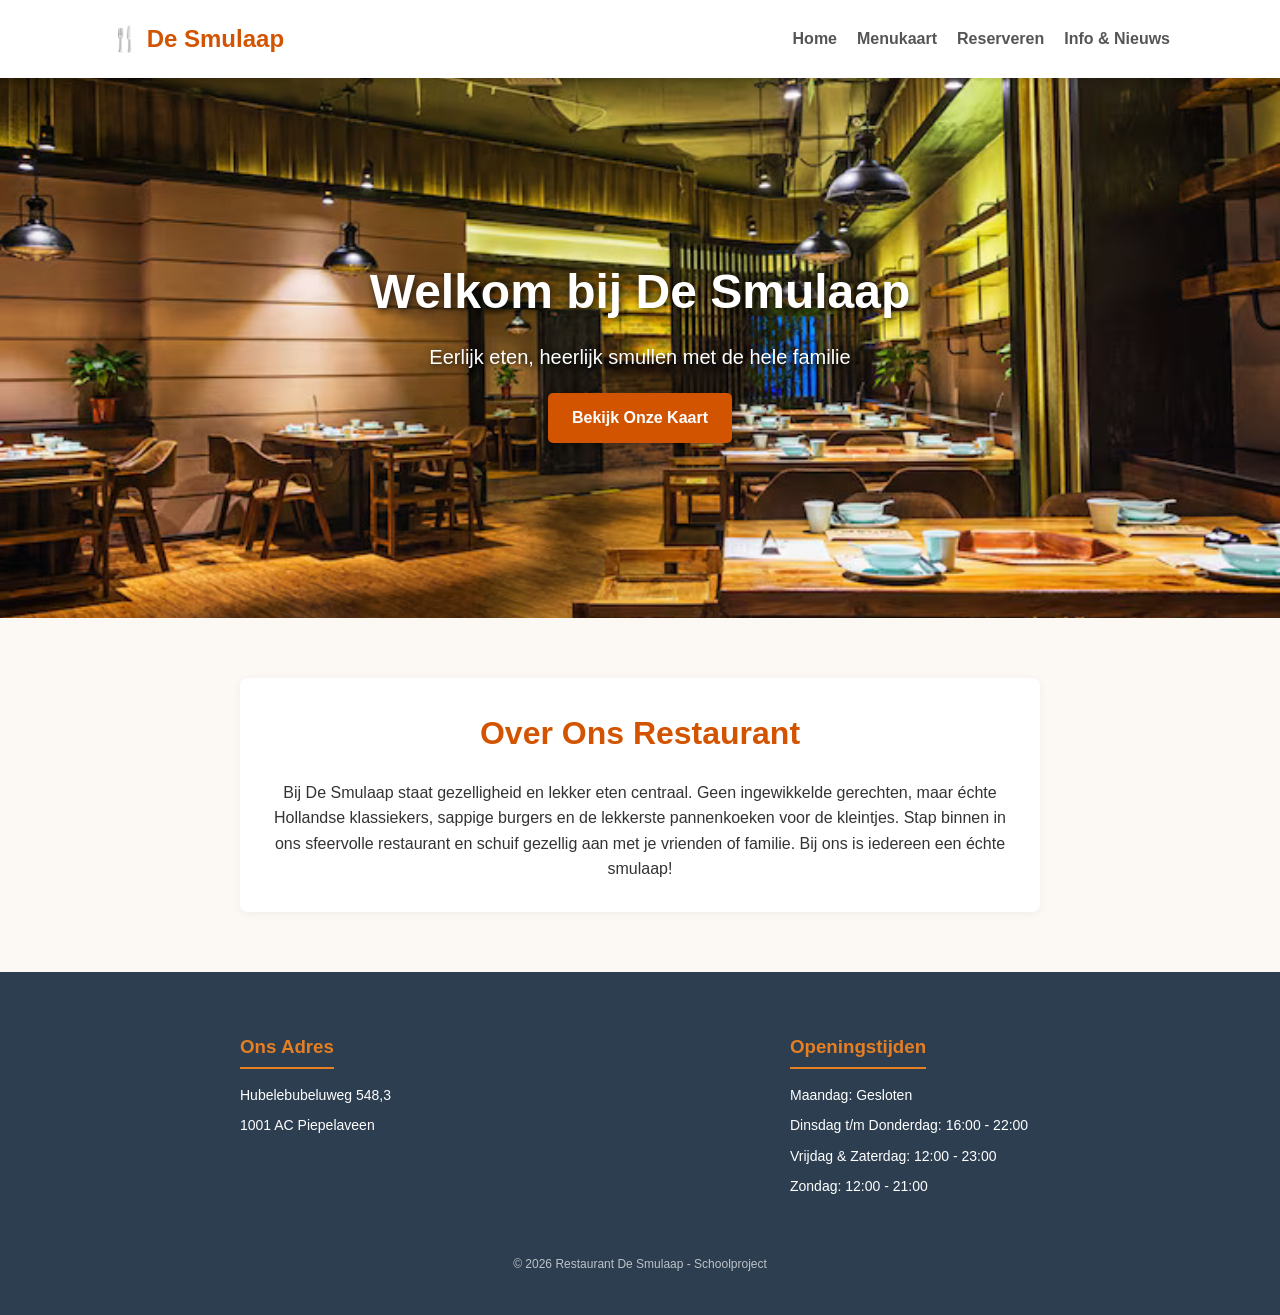
<file: index.html>
<!DOCTYPE html>
<html lang="nl">
<head>
    <meta charset="UTF-8">
    <meta name="viewport" content="width=device-width, initial-scale=1.0">
    <title>Restaurant De Smulaap | Gezellig & Heerlijk Smullen</title>
    <!-- Koppeling naar het losse CSS bestand -->
    <link rel="stylesheet" href="style.css">
    <!-- Koppeling naar jouw eigen website-icoon -->
    <link rel="icon" type="image/png" href="images/favicon.png">
</head>
<body>

    <!-- Navigatiebalk -->
    <header>
        <div class="nav-container">
            <a href="index.html" class="logo">🍴 De Smulaap</a>
            <nav>
                <ul>
                    <li><a href="index.html">Home</a></li>
                    <li><a href="menu.html">Menukaart</a></li>
                    <li><a href="reserveren.html">Reserveren</a></li>
                    <li><a href="info.html">Info & Nieuws</a></li>
                </ul>
            </nav>
        </div>
    </header>

    <!-- Welkomstsectie (De achtergrondfoto wordt ingeladen via de style.css) -->
    <section class="hero">
        <h1>Welkom bij De Smulaap</h1>
        <p>Eerlijk eten, heerlijk smullen met de hele familie</p>
        <a href="menu.html" class="btn">Bekijk Onze Kaart</a>
    </section>

    <!-- Over ons informatie -->
    <section class="about-section">
        <h2>Over Ons Restaurant</h2>
        <p>Bij De Smulaap staat gezelligheid en lekker eten centraal. Geen ingewikkelde gerechten, maar échte Hollandse klassiekers, sappige burgers en de lekkerste pannenkoeken voor de kleintjes. Stap binnen in ons sfeervolle restaurant en schuif gezellig aan met je vrienden of familie. Bij ons is iedereen een échte smulaap!</p>
    </section>

    <!-- Footer met praktische info -->
    <footer>
        <div class="footer-container">
            <div class="footer-box">
                <h3>Ons Adres</h3>
                <p>Hubelebubeluweg 548,3</p>
                <p>1001 AC Piepelaveen</p>
            </div>
            <div class="footer-box">
                <h3>Openingstijden</h3>
                <p>Maandag: Gesloten</p>
                <p>Dinsdag t/m Donderdag: 16:00 - 22:00</p>
                <p>Vrijdag & Zaterdag: 12:00 - 23:00</p>
                <p>Zondag: 12:00 - 21:00</p>
            </div>
        </div>
        <div class="copyright">
            <p>&copy; 2026 Restaurant De Smulaap - Schoolproject</p>
        </div>
    </footer>

</body>
</html>
</file>
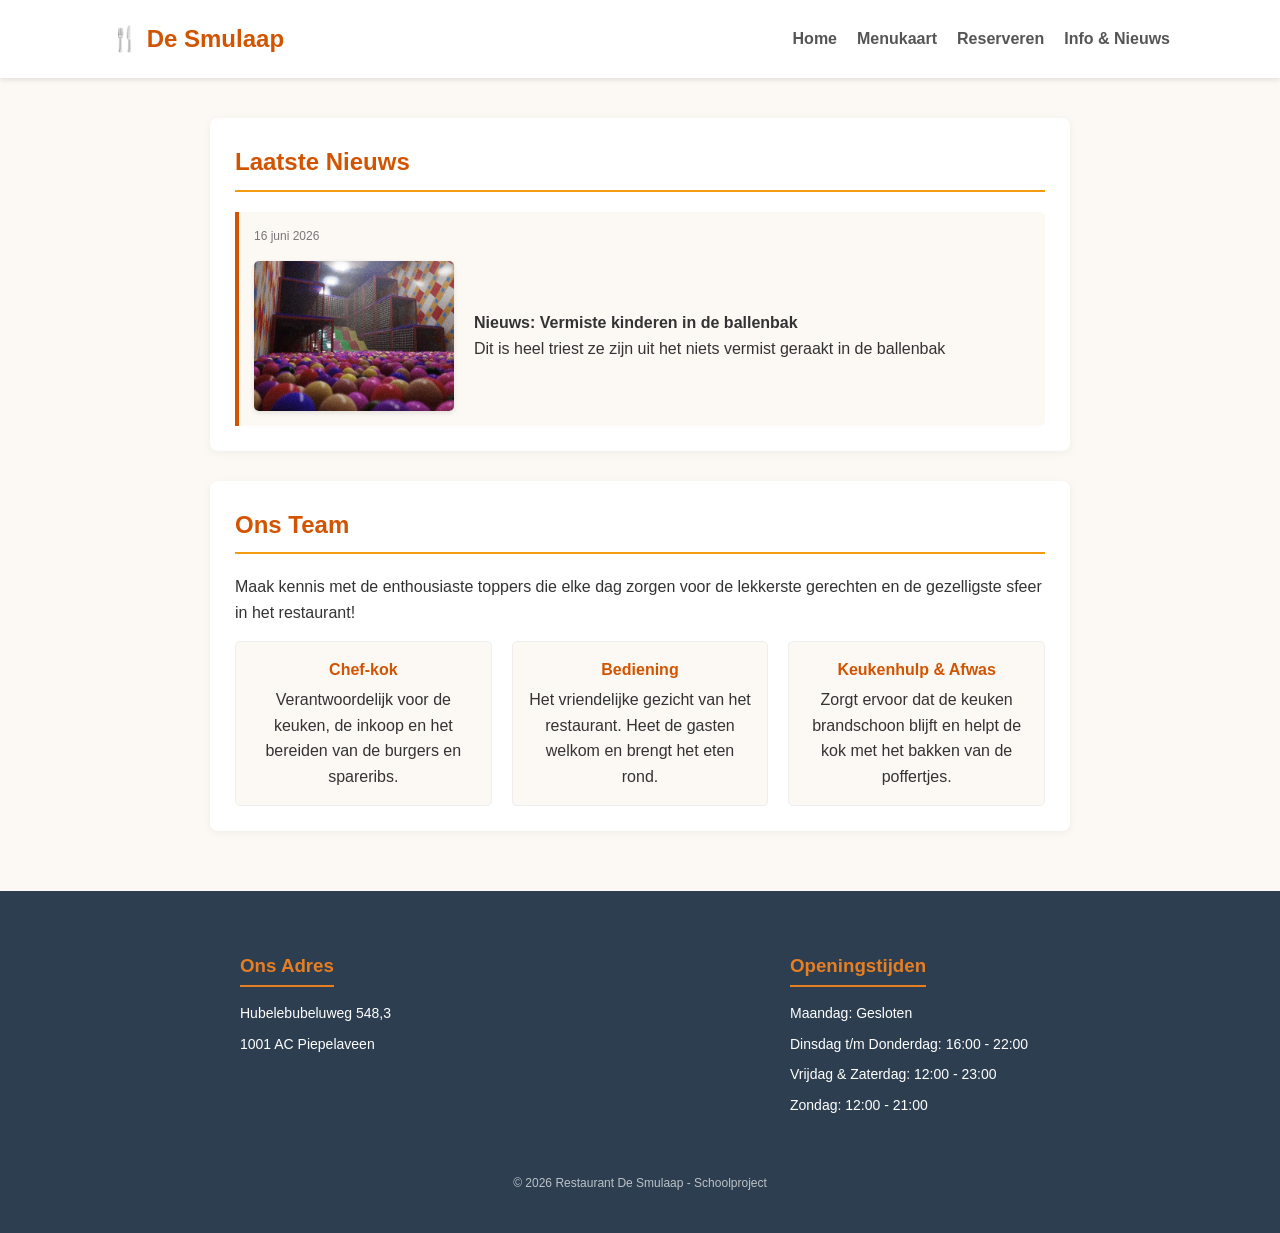
<file: info.html>
<!DOCTYPE html>
<html lang="nl">
<head>
    <meta charset="UTF-8">
    <meta name="viewport" content="width=device-width, initial-scale=1.0">
    <title>Informatie & Nieuws | De Smulaap</title>
    <!-- Gekoppeld met de vernieuwde style.css -->
    <link rel="stylesheet" href="style.css">
    <link rel="icon" type="image/png" href="images/favicon.png">
</head>
<body>

    <!-- Navigatiebalk -->
    <header>
        <div class="nav-container">
            <a href="index.html" class="logo">🍴 De Smulaap</a>
            <nav>
                <ul>
                    <li><a href="index.html">Home</a></li>
                    <li><a href="menu.html">Menukaart</a></li>
                    <li><a href="reserveren.html">Reserveren</a></li>
                    <li><a href="info.html">Info & Nieuws</a></li>
                </ul>
            </nav>
        </div>
    </header>

    <!-- Hoofdinhoud -->
    <main class="info-section">
        
        <!-- Sectie: Nieuws -->
        <div class="info-card">
            <h2>Laatste Nieuws</h2>
            <div class="news-item">
                <div class="news-date">16 juni 2026</div>
                
                <!-- De lay-out met de foto naast de tekst -->
                <div class="news-container">
                    <img src="images/Nieuws.jpg" alt="Nieuws afbeelding" class="news-image">
                    <div class="news-content">
                        <strong>Nieuws: Vermiste kinderen in de ballenbak</strong>
                        <p>Dit is heel triest ze zijn uit het niets vermist geraakt in de ballenbak</p>
                    </div>
                </div>
                
            </div>
        </div>

        <!-- Sectie: Personeel -->
        <div class="info-card">
            <h2>Ons Team</h2>
            <p>Maak kennis met de enthousiaste toppers die elke dag zorgen voor de lekkerste gerechten en de gezelligste sfeer in het restaurant!</p>
            
            <div class="staff-grid">
                <div class="staff-member">
                    <div class="staff-role">Chef-kok</div>
                    <p>Verantwoordelijk voor de keuken, de inkoop en het bereiden van de burgers en spareribs.</p>
                </div>
                <div class="staff-member">
                    <div class="staff-role">Bediening</div>
                    <p>Het vriendelijke gezicht van het restaurant. Heet de gasten welkom en brengt het eten rond.</p>
                </div>
                <div class="staff-member">
                    <div class="staff-role">Keukenhulp & Afwas</div>
                    <p>Zorgt ervoor dat de keuken brandschoon blijft en helpt de kok met het bakken van de poffertjes.</p>
                </div>
            </div>
        </div>

    </main>

    <!-- Footer -->
    <footer>
        <div class="footer-container">
            <div class="footer-box">
                <h3>Ons Adres</h3>
                <p>Hubelebubeluweg 548,3</p>
                <p>1001 AC Piepelaveen</p>
            </div>
            <div class="footer-box">
                <h3>Openingstijden</h3>
                <p>Maandag: Gesloten</p>
                <p>Dinsdag t/m Donderdag: 16:00 - 22:00</p>
                <p>Vrijdag & Zaterdag: 12:00 - 23:00</p>
                <p>Zondag: 12:00 - 21:00</p>
            </div>
        </div>
        <div class="copyright">
            <p>&copy; 2026 Restaurant De Smulaap - Schoolproject</p>
        </div>
    </footer>

</body>
</html>
</file>
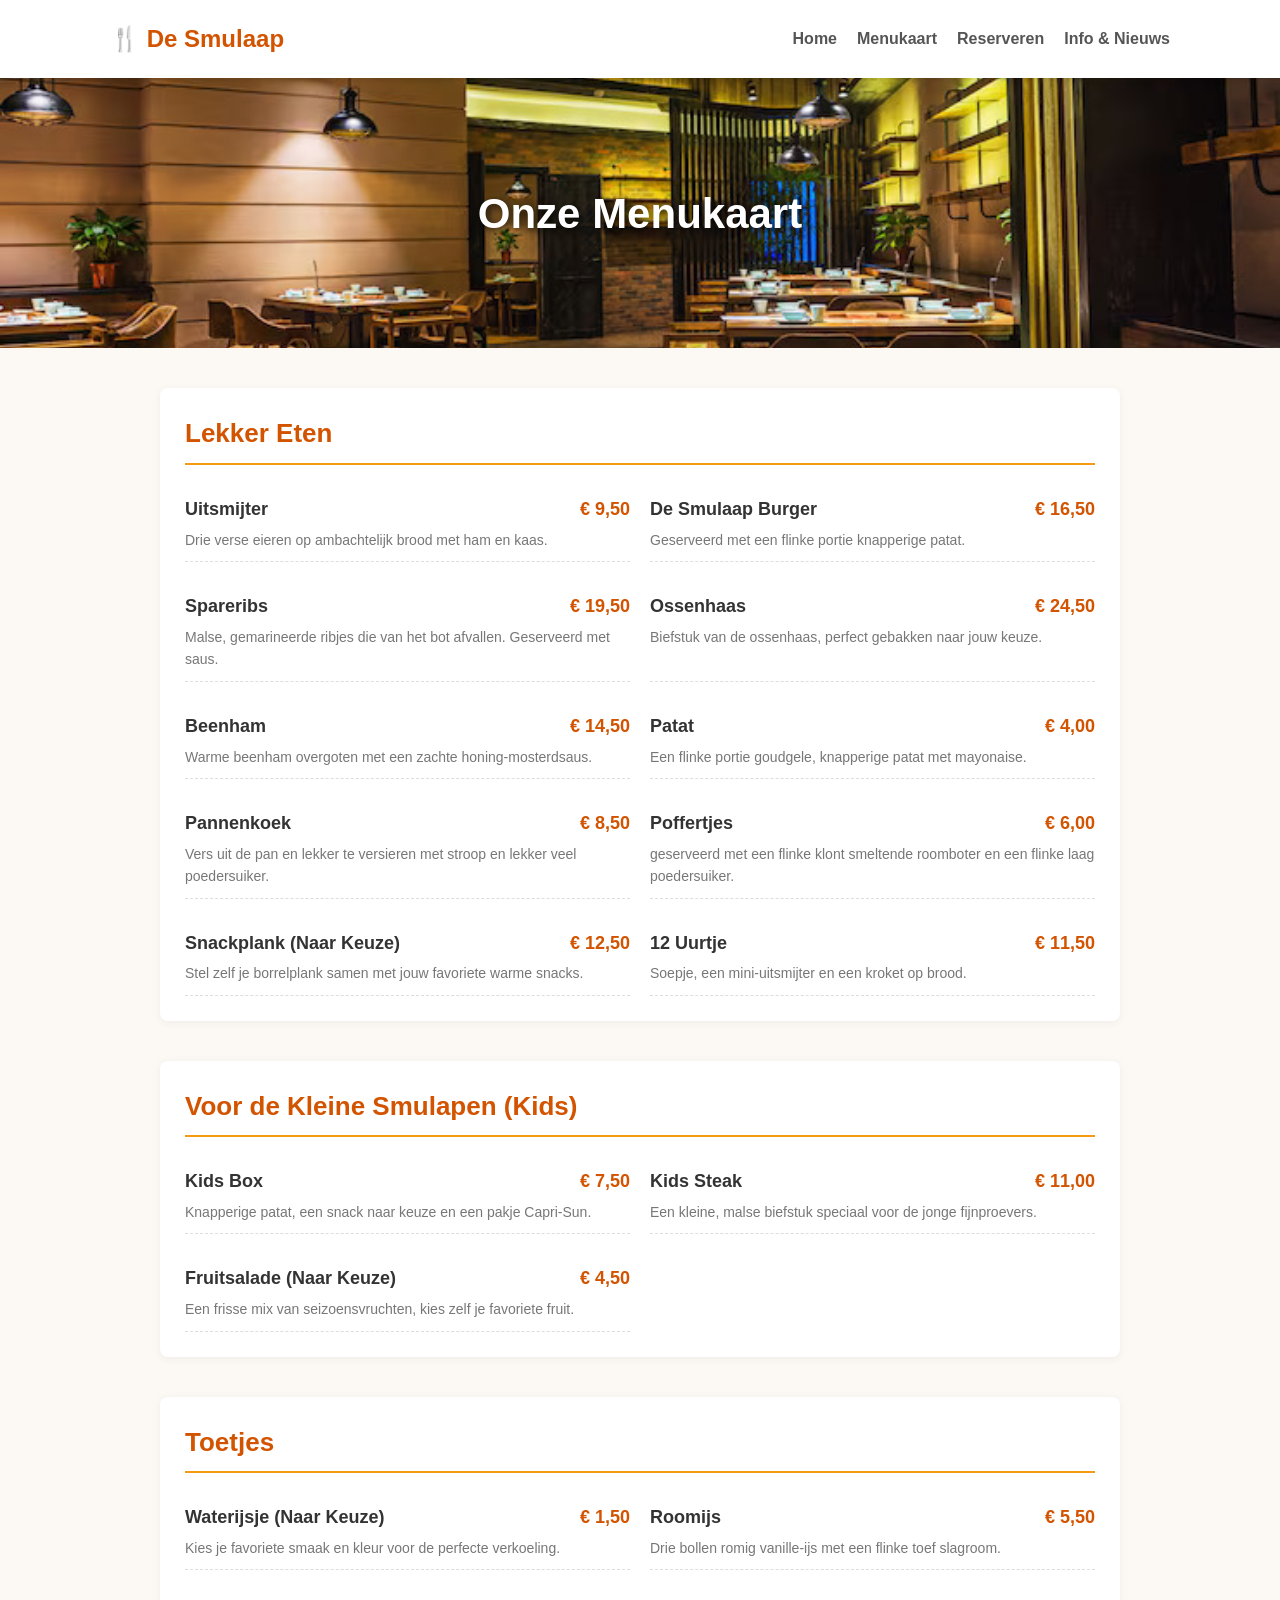
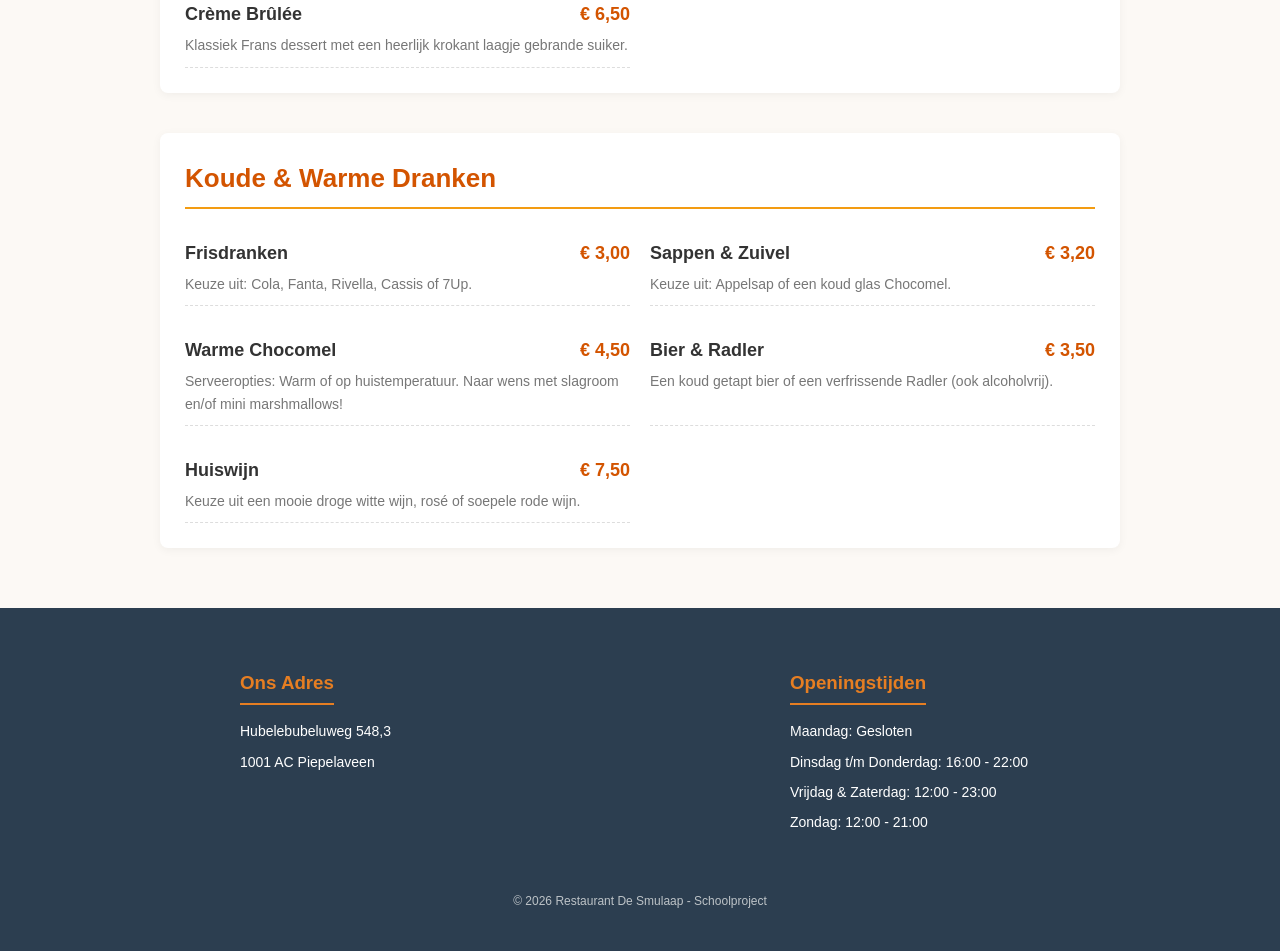
<file: menu.html>
<!DOCTYPE html>
<html lang="nl">
<head>
    <meta charset="UTF-8">
    <meta name="viewport" content="width=device-width, initial-scale=1.0">
    <title>Menukaart | De Smulaap</title>
    <!-- Koppeling naar het losse CSS bestand -->
    <link rel="stylesheet" href="style.css">
    <link rel="icon" type="image/png" href="images/favicon.png">
</head>
<body>

    <!-- Navigatiebalk -->
    <header>
        <div class="nav-container">
            <a href="index.html" class="logo">🍴 De Smulaap</a>
            <nav>
                <ul>
                    <li><a href="index.html">Home</a></li>
                    <li><a href="menu.html">Menukaart</a></li>
                    <li><a href="reserveren.html">Reserveren</a></li>
                    <li><a href="info.html">Info & Nieuws</a></li>
                </ul>
            </nav>
        </div>
    </header>

    <!-- Kop boven de menukaart -->
    <section class="menu-title-section">
        <h1>Onze Menukaart</h1>
    </section>

    <!-- De Menukaart inhoud -->
    <main class="menu-container">

        <!-- Categorie: Eten -->
        <div class="menu-category">
            <h2>Lekker Eten</h2>
            <div class="menu-grid">
                <div class="menu-item">
                    <div class="menu-item-header"><span>Uitsmijter</span> <span class="menu-item-price">€ 9,50</span></div>
                    <div class="menu-item-description">Drie verse eieren op ambachtelijk brood met ham en kaas.</div>
                </div>
                <div class="menu-item">
                    <div class="menu-item-header"><span>De Smulaap Burger</span> <span class="menu-item-price">€ 16,50</span></div>
                    <div class="menu-item-description">Geserveerd met een flinke portie knapperige patat.</div>
                </div>
                <div class="menu-item">
                    <div class="menu-item-header"><span>Spareribs</span> <span class="menu-item-price">€ 19,50</span></div>
                    <div class="menu-item-description">Malse, gemarineerde ribjes die van het bot afvallen. Geserveerd met saus.</div>
                </div>
                <div class="menu-item">
                    <div class="menu-item-header"><span>Ossenhaas</span> <span class="menu-item-price">€ 24,50</span></div>
                    <div class="menu-item-description">Biefstuk van de ossenhaas, perfect gebakken naar jouw keuze.</div>
                </div>
                <div class="menu-item">
                    <div class="menu-item-header"><span>Beenham</span> <span class="menu-item-price">€ 14,50</span></div>
                    <div class="menu-item-description">Warme beenham overgoten met een zachte honing-mosterdsaus.</div>
                </div>
                <div class="menu-item">
                    <div class="menu-item-header"><span>Patat</span> <span class="menu-item-price">€ 4,00</span></div>
                    <div class="menu-item-description">Een flinke portie goudgele, knapperige patat met mayonaise.</div>
                </div>
                <div class="menu-item">
                    <div class="menu-item-header"><span>Pannenkoek</span> <span class="menu-item-price">€ 8,50</span></div>
                    <div class="menu-item-description">Vers uit de pan en lekker te versieren met stroop en lekker veel poedersuiker.</div>
                </div>
                <div class="menu-item">
                    <div class="menu-item-header"><span>Poffertjes</span> <span class="menu-item-price">€ 6,00</span></div>
                    <div class="menu-item-description">geserveerd met een flinke klont smeltende roomboter en een flinke laag poedersuiker.</div>
                </div>
                <div class="menu-item">
                    <div class="menu-item-header"><span>Snackplank (Naar Keuze)</span> <span class="menu-item-price">€ 12,50</span></div>
                    <div class="menu-item-description">Stel zelf je borrelplank samen met jouw favoriete warme snacks.</div>
                </div>
                <div class="menu-item">
                    <div class="menu-item-header"><span>12 Uurtje</span> <span class="menu-item-price">€ 11,50</span></div>
                    <div class="menu-item-description">Soepje, een mini-uitsmijter en een kroket op brood.</div>
                </div>
            </div>
        </div>

        <!-- Categorie: Kids -->
        <div class="menu-category">
            <h2>Voor de Kleine Smulapen (Kids)</h2>
            <div class="menu-grid">
                <div class="menu-item">
                    <div class="menu-item-header"><span>Kids Box</span> <span class="menu-item-price">€ 7,50</span></div>
                    <div class="menu-item-description">Knapperige patat, een snack naar keuze en een pakje Capri-Sun.</div>
                </div>
                <div class="menu-item">
                    <div class="menu-item-header"><span>Kids Steak</span> <span class="menu-item-price">€ 11,00</span></div>
                    <div class="menu-item-description">Een kleine, malse biefstuk speciaal voor de jonge fijnproevers.</div>
                </div>
                <div class="menu-item">
                    <div class="menu-item-header"><span>Fruitsalade (Naar Keuze)</span> <span class="menu-item-price">€ 4,50</span></div>
                    <div class="menu-item-description">Een frisse mix van seizoensvruchten, kies zelf je favoriete fruit.</div>
                </div>
            </div>
        </div>

        <!-- Categorie: Toetjes -->
        <div class="menu-category">
            <h2>Toetjes</h2>
            <div class="menu-grid">
                <div class="menu-item">
                    <div class="menu-item-header"><span>Waterijsje (Naar Keuze)</span> <span class="menu-item-price">€ 1,50</span></div>
                    <div class="menu-item-description">Kies je favoriete smaak en kleur voor de perfecte verkoeling.</div>
                </div>
                <div class="menu-item">
                    <div class="menu-item-header"><span>Roomijs</span> <span class="menu-item-price">€ 5,50</span></div>
                    <div class="menu-item-description">Drie bollen romig vanille-ijs met een flinke toef slagroom.</div>
                </div>
                <div class="menu-item">
                    <div class="menu-item-header"><span>Crème Brûlée</span> <span class="menu-item-price">€ 6,50</span></div>
                    <div class="menu-item-description">Klassiek Frans dessert met een heerlijk krokant laagje gebrande suiker.</div>
                </div>
            </div>
        </div>

        <!-- Categorie: Drinks -->
        <div class="menu-category">
            <h2>Koude & Warme Dranken</h2>
            <div class="menu-grid">
                <div class="menu-item">
                    <div class="menu-item-header"><span>Frisdranken</span> <span class="menu-item-price">€ 3,00</span></div>
                    <div class="menu-item-description">Keuze uit: Cola, Fanta, Rivella, Cassis of 7Up.</div>
                </div>
                <div class="menu-item">
                    <div class="menu-item-header"><span>Sappen & Zuivel</span> <span class="menu-item-price">€ 3,20</span></div>
                    <div class="menu-item-description">Keuze uit: Appelsap of een koud glas Chocomel.</div>
                </div>
                <div class="menu-item">
                    <div class="menu-item-header"><span>Warme Chocomel</span> <span class="menu-item-price">€ 4,50</span></div>
                    <div class="menu-item-description">Serveeropties: Warm of op huistemperatuur. Naar wens met slagroom en/of mini marshmallows!</div>
                </div>
                <div class="menu-item">
                    <div class="menu-item-header"><span>Bier & Radler</span> <span class="menu-item-price">€ 3,50</span></div>
                    <div class="menu-item-description">Een koud getapt bier of een verfrissende Radler (ook alcoholvrij).</div>
                </div>
                <div class="menu-item">
                    <div class="menu-item-header"><span>Huiswijn</span> <span class="menu-item-price">€ 7,50</span></div>
                    <div class="menu-item-description">Keuze uit een mooie droge witte wijn, rosé of soepele rode wijn.</div>
                </div>
            </div>
        </div>

    </main>

    <!-- Footer -->
    <footer>
        <div class="footer-container">
            <div class="footer-box">
                <h3>Ons Adres</h3>
                <p>Hubelebubeluweg 548,3</p>
                <p>1001 AC Piepelaveen</p>
            </div>
            <div class="footer-box">
                <h3>Openingstijden</h3>
                <p>Maandag: Gesloten</p>
                <p>Dinsdag t/m Donderdag: 16:00 - 22:00</p>
                <p>Vrijdag & Zaterdag: 12:00 - 23:00</p>
                <p>Zondag: 12:00 - 21:00</p>
            </div>
        </div>
        <div class="copyright">
            <p>&copy; 2026 Restaurant De Smulaap - Schoolproject</p>
        </div>
    </footer>

</body>
</html>
</file>
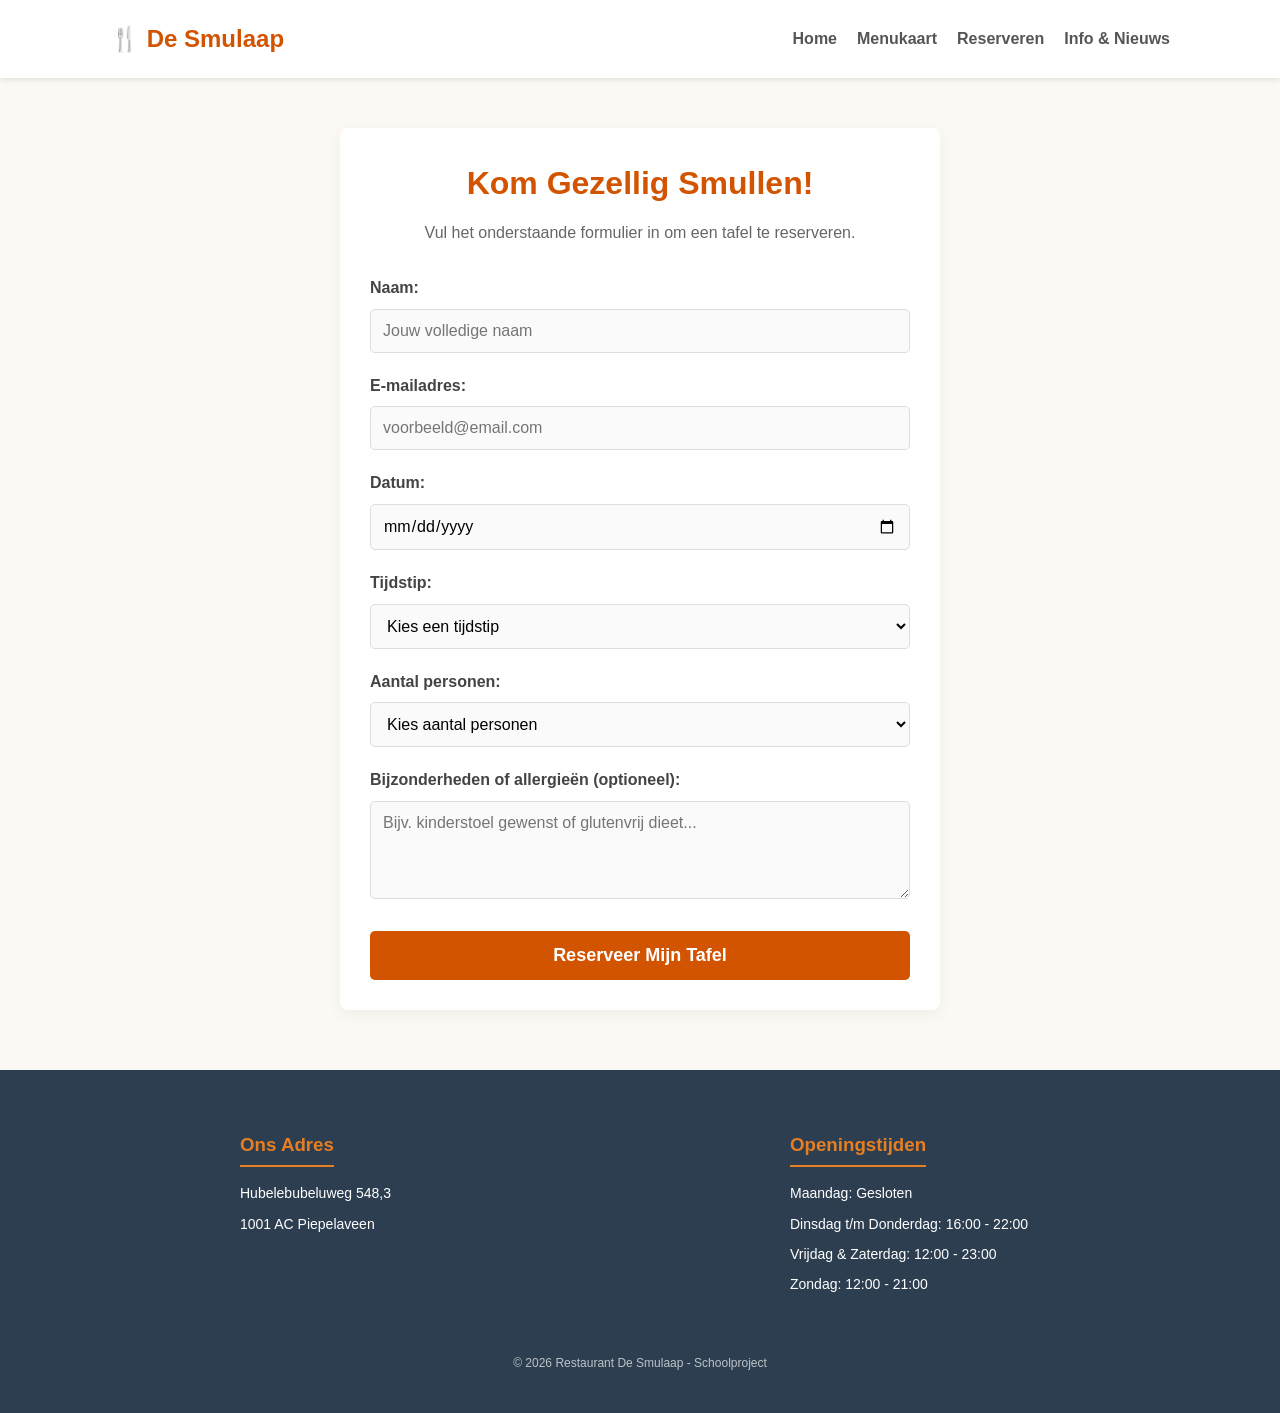
<file: reserveren.html>
<!DOCTYPE html>
<html lang="nl">
<head>
    <meta charset="UTF-8">
    <meta name="viewport" content="width=device-width, initial-scale=1.0">
    <title>Tafel Reserveren | De Smulaap</title>
    <!-- Koppeling naar het losse CSS bestand -->
    <link rel="stylesheet" href="style.css">
    <link rel="icon" type="image/png" href="images/favicon.png">
</head>
<body>

    <!-- Navigatiebalk -->
    <header>
        <div class="nav-container">
            <a href="index.html" class="logo">🍴 De Smulaap</a>
            <nav>
                <ul>
                    <li><a href="index.html">Home</a></li>
                    <li><a href="menu.html">Menukaart</a></li>
                    <li><a href="reserveren.html">Reserveren</a></li>
                    <li><a href="info.html">Info & Nieuws</a></li>
                </ul>
            </nav>
        </div>
    </header>

    <!-- Reserveringsformulier -->
    <main class="reservation-section">
        
        <!-- Deze koptekst verdwijnt nu ook na het reserveren -->
        <div id="formulierKop">
            <h1>Kom Gezellig Smullen!</h1>
            <p>Vul het onderstaande formulier in om een tafel te reserveren.</p>
        </div>

        <form id="reserveringsFormulier" action="https://formspree.io" method="POST">
            
            <div class="form-group">
                <label for="name">Naam:</label>
                <input type="text" id="name" name="naam" placeholder="Jouw volledige naam" required>
            </div>

            <div class="form-group">
                <label for="email">E-mailadres:</label>
                <input type="email" id="email" name="email" placeholder="voorbeeld@email.com" required>
            </div>

            <div class="form-group">
                <label for="date">Datum:</label>
                <input type="date" id="date" name="datum" required>
            </div>

            <div class="form-group">
                <label for="time">Tijdstip:</label>
                <select id="time" name="tijd" required>
                    <option value="" disabled selected>Kies een tijdstip</option>
                    <option value="16:00">16:00 uur</option>
                    <option value="17:00">17:00 uur</option>
                    <option value="18:00">18:00 uur</option>
                    <option value="19:00">19:00 uur</option>
                    <option value="20:00">20:00 uur</option>
                    <option value="21:00">21:00 uur</option>
                </select>
            </div>

            <div class="form-group">
                <label for="guests">Aantal personen:</label>
                <select id="guests" name="personen" required>
                    <option value="" disabled selected>Kies aantal personen</option>
                    <option value="1">1 persoon</option>
                    <option value="2">2 personen</option>
                    <option value="3">3 personen</option>
                    <option value="4">4 personen</option>
                    <option value="5">5 personen</option>
                    <option value="6+">Meer dan 5 personen</option>
                </select>
            </div>

            <div class="form-group">
                <label for="comments">Bijzonderheden of allergieën (optioneel):</label>
                <textarea id="comments" name="opmerkingen" rows="4" placeholder="Bijv. kinderstoel gewenst of glutenvrij dieet..."></textarea>
            </div>

            <button type="submit" class="submit-btn">Reserveer Mijn Tafel</button>
        </form>

        <!-- Succesbox -->
        <div id="succesBericht" style="display: none; margin-top: 20px; padding: 20px; background-color: #d4edda; color: #155724; border: 1px solid #c3e6cb; border-radius: 5px; text-align: center; font-size: 1.2rem; font-weight: bold;">
            <p id="berichtTekst"></p>
        </div>
    </main>

    <!-- Footer -->
    <footer>
        <div class="footer-container">
            <div class="footer-box">
                <h3>Ons Adres</h3>
                <p>Hubelebubeluweg 548,3</p>
                <p>1001 AC Piepelaveen</p>
            </div>
            <div class="footer-box">
                <h3>Openingstijden</h3>
                <p>Maandag: Gesloten</p>
                <p>Dinsdag t/m Donderdag: 16:00 - 22:00</p>
                <p>Vrijdag & Zaterdag: 12:00 - 23:00</p>
                <p>Zondag: 12:00 - 21:00</p>
            </div>
        </div>
        <div class="copyright">
            <p>&copy; 2026 Restaurant De Smulaap - Schoolproject</p>
        </div>
    </footer>

    <!-- JavaScript die ook de koptekst verbergt -->
    <script>
        document.getElementById('reserveringsFormulier').addEventListener('submit', function(event) {
            event.preventDefault();

            const gekozenDatum = document.getElementById('date').value;
            const gekozenTijd = document.getElementById('time').value;

            const datumDelen = gekozenDatum.split('-');
            const geformatteerdeDatum = datumDelen[2] + '-' + datumDelen[1] + '-' + datumDelen[0];

            const succesTekst = `Gereserveerd kom om ${geformatteerdeDatum} om ${gekozenTijd} uur bij ons langs!`;
            
            document.getElementById('berichtTekst').innerText = succesTekst;
            
            // Verberg het formulier EN de koptekst
            document.getElementById('formulierKop').style.display = 'none';
            document.getElementById('reserveringsFormulier').style.display = 'none';
            
            // Toon de succesbox
            document.getElementById('succesBericht').style.display = 'block';
        });
    </script>

</body>
</html>
</file>
<file: style.css>
/* ==========================================
   BASISSTIJLEN & ALGEMENE ACHTERGROND
   ========================================== */
* {
    margin: 0;
    padding: 0;
    box-sizing: border-box;
    font-family: 'Segoe UI', Tahoma, Geneva, Verdana, sans-serif;
}

body {
    background-color: #fcf9f5;
    color: #333;
    line-height: 1.6;
}

/* ==========================================
   NAVIGATIEBALK
   ========================================== */
header {
    background-color: #ffffff;
    box-shadow: 0 2px 5px rgba(0,0,0,0.1);
    position: sticky;
    top: 0;
    z-index: 1000;
}

.nav-container {
    display: flex;
    justify-content: space-between;
    align-items: center;
    max-width: 1100px;
    margin: 0 auto;
    padding: 20px;
}

.logo {
    font-size: 24px;
    font-weight: bold;
    color: #d35400;
    text-decoration: none;
}

nav ul {
    display: flex;
    list-style: none;
}

nav ul li {
    margin-left: 20px;
}

nav ul li a {
    text-decoration: none;
    color: #555;
    font-weight: 600;
    transition: color 0.3s;
}

nav ul li a:hover {
    color: #d35400;
}

/* ==========================================
   STARTPAGINA (INDEX) - JOUW FOTO ALS ACHTERGROND
   ========================================== */
.hero {
    background: url('images/Background.jpg') no-repeat center center/cover;
    height: 60vh;
    display: flex;
    flex-direction: column;
    justify-content: center;
    align-items: center;
    text-align: center;
    color: white;
    padding: 20px;
}

.hero h1 {
    font-size: 48px;
    margin-bottom: 10px;
    /* Een subtiele schaduw zodat de witte tekst altijd goed leesbaar is op jouw foto */
    text-shadow: 2px 2px 8px rgba(0,0,0,0.8); 
}

.hero p {
    font-size: 20px;
    margin-bottom: 20px;
    text-shadow: 2px 2px 6px rgba(0,0,0,0.8);
}

.btn {
    background-color: #d35400;
    color: white;
    padding: 12px 24px;
    text-decoration: none;
    border-radius: 5px;
    font-weight: bold;
    transition: background 0.3s;
    box-shadow: 0 2px 5px rgba(0,0,0,0.3);
}

.btn:hover {
    background-color: #e67e22;
}

.about-section {
    max-width: 800px;
    margin: 60px auto;
    text-align: center;
    padding: 30px;
    background: #ffffff;
    border-radius: 8px;
    box-shadow: 0 2px 10px rgba(0,0,0,0.05);
}

.about-section h2 {
    font-size: 32px;
    color: #d35400;
    margin-bottom: 20px;
}

/* ==========================================
   MENUKAART (MENU) - JOUW FOTO ALS ACHTERGROND
   ========================================== */
.menu-title-section {
    background: url('images/Background.jpg') no-repeat center center/cover;
    height: 30vh;
    display: flex;
    justify-content: center;
    align-items: center;
    color: white;
    text-align: center;
}

.menu-title-section h1 {
    font-size: 42px;
    text-shadow: 2px 2px 8px rgba(0,0,0,0.8);
}

.menu-container {
    max-width: 1000px;
    margin: 40px auto;
    padding: 0 20px;
}

.menu-category {
    margin-bottom: 40px;
    background: #ffffff;
    padding: 25px;
    border-radius: 8px;
    box-shadow: 0 2px 10px rgba(0,0,0,0.05);
}

.menu-category h2 {
    color: #d35400;
    border-bottom: 2px solid #f39c12;
    padding-bottom: 8px;
    margin-bottom: 20px;
    font-size: 26px;
}

.menu-grid {
    display: grid;
    grid-template-columns: 1fr 1fr;
    gap: 20px;
}

.menu-item {
    padding: 10px 0;
    border-bottom: 1px dashed #ddd;
}

.menu-item-header {
    display: flex;
    justify-content: space-between;
    font-weight: bold;
    font-size: 18px;
}

.menu-item-price {
    color: #d35400;
}

.menu-item-description {
    font-size: 14px;
    color: #777;
    margin-top: 5px;
}

/* ==========================================
   RESERVERINGSFORMULIER (RESERVEREN)
   ========================================== */
.reservation-section {
    max-width: 600px;
    margin: 50px auto;
    padding: 30px;
    background: #ffffff;
    border-radius: 8px;
    box-shadow: 0 4px 15px rgba(0,0,0,0.05);
}

.reservation-section h1 {
    color: #d35400;
    margin-bottom: 10px;
    text-align: center;
}

.reservation-section p {
    text-align: center;
    color: #666;
    margin-bottom: 30px;
}

.form-group {
    margin-bottom: 20px;
}

.form-group label {
    display: block;
    margin-bottom: 8px;
    font-weight: 600;
    color: #444;
}

.form-group input, 
.form-group select, 
.form-group textarea {
    width: 100%;
    padding: 12px;
    border: 1px solid #ddd;
    border-radius: 5px;
    font-size: 16px;
    background-color: #fafafa;
    transition: border-color 0.3s;
}

.form-group input:focus, 
.form-group select:focus, 
.form-group textarea:focus {
    border-color: #d35400;
    outline: none;
    background-color: #fff;
}

.submit-btn {
    display: block;
    width: 100%;
    background-color: #d35400;
    color: white;
    border: none;
    padding: 14px;
    font-size: 18px;
    font-weight: bold;
    border-radius: 5px;
    cursor: pointer;
    transition: background 0.3s;
    margin-top: 25px;
}

.submit-btn:hover {
    background-color: #e67e22;
}

/* ==========================================
   INFORMATIE & NIEUWS PAGINA (INFO)
   ========================================== */
.info-section {
    max-width: 900px;
    margin: 40px auto;
    padding: 0 20px;
}

.info-card {
    background: #ffffff;
    padding: 25px;
    border-radius: 8px;
    box-shadow: 0 2px 10px rgba(0,0,0,0.05);
    margin-bottom: 30px;
}

.info-card h2 {
    color: #d35400;
    border-bottom: 2px solid #f39c12;
    padding-bottom: 8px;
    margin-bottom: 20px;
}

.staff-grid {
    display: grid;
    grid-template-columns: repeat(auto-fit, minmax(200px, 1fr));
    gap: 20px;
    margin-top: 15px;
}

.staff-member {
    background: #fcf9f5;
    padding: 15px;
    border-radius: 5px;
    text-align: center;
    border: 1px solid #eee;
}

.staff-role {
    font-weight: bold;
    color: #d35400;
    margin-bottom: 5px;
}

.news-item {
    background: #fcf9f5;
    padding: 15px;
    border-left: 4px solid #d35400;
    border-radius: 0 5px 5px 0;
    margin-top: 15px;
}

.news-date {
    font-size: 12px;
    color: #777;
    margin-bottom: 5px;
}

.news-container {
    display: flex;
    gap: 20px;
    align-items: center;
    margin-top: 15px;
}

.news-image {
    width: 200px;
    height: 150px;
    object-fit: cover;
    border-radius: 5px;
    box-shadow: 0 2px 5px rgba(0,0,0,0.1);
}

.news-content {
    flex: 1;
}

/* ==========================================
   FOOTER (ONDERKANT)
   ========================================== */
footer {
    background-color: #2c3e50;
    color: white;
    padding: 40px 20px;
    margin-top: 60px;
}

.footer-container {
    display: flex;
    justify-content: space-around;
    flex-wrap: wrap;
    max-width: 1100px;
    margin: 0 auto;
}

.footer-box {
    margin: 20px;
    min-width: 250px;
}

.footer-box h3 {
    margin-bottom: 15px;
    color: #e67e22;
    border-bottom: 2px solid #e67e22;
    padding-bottom: 5px;
    display: inline-block;
}

.footer-box p {
    margin-bottom: 8px;
    font-size: 14px;
}

.copyright {
    text-align: center;
    margin-top: 30px;
    font-size: 12px;
    color: #bdc3c7;
}

/* ==========================================
   RESPONSIVE DESIGN (MOBIEL)
   ========================================== */
@media (max-width: 768px) {
    .nav-container {
        flex-direction: column;
    }
    nav ul {
        margin-top: 15px;
    }
    .menu-grid {
        grid-template-columns: 1fr;
    }
    .reservation-section {
        margin: 20px;
        padding: 20px;
    }
    .footer-container {
        flex-direction: column;
        text-align: center;
    }
    .footer-box h3 {
        display: block;
        width: 100%;
    }
    .news-container {
        flex-direction: column;
        align-items: flex-start;
    }
    .news-image {
        width: 100%;
        height: auto;
    }
}
</file>
